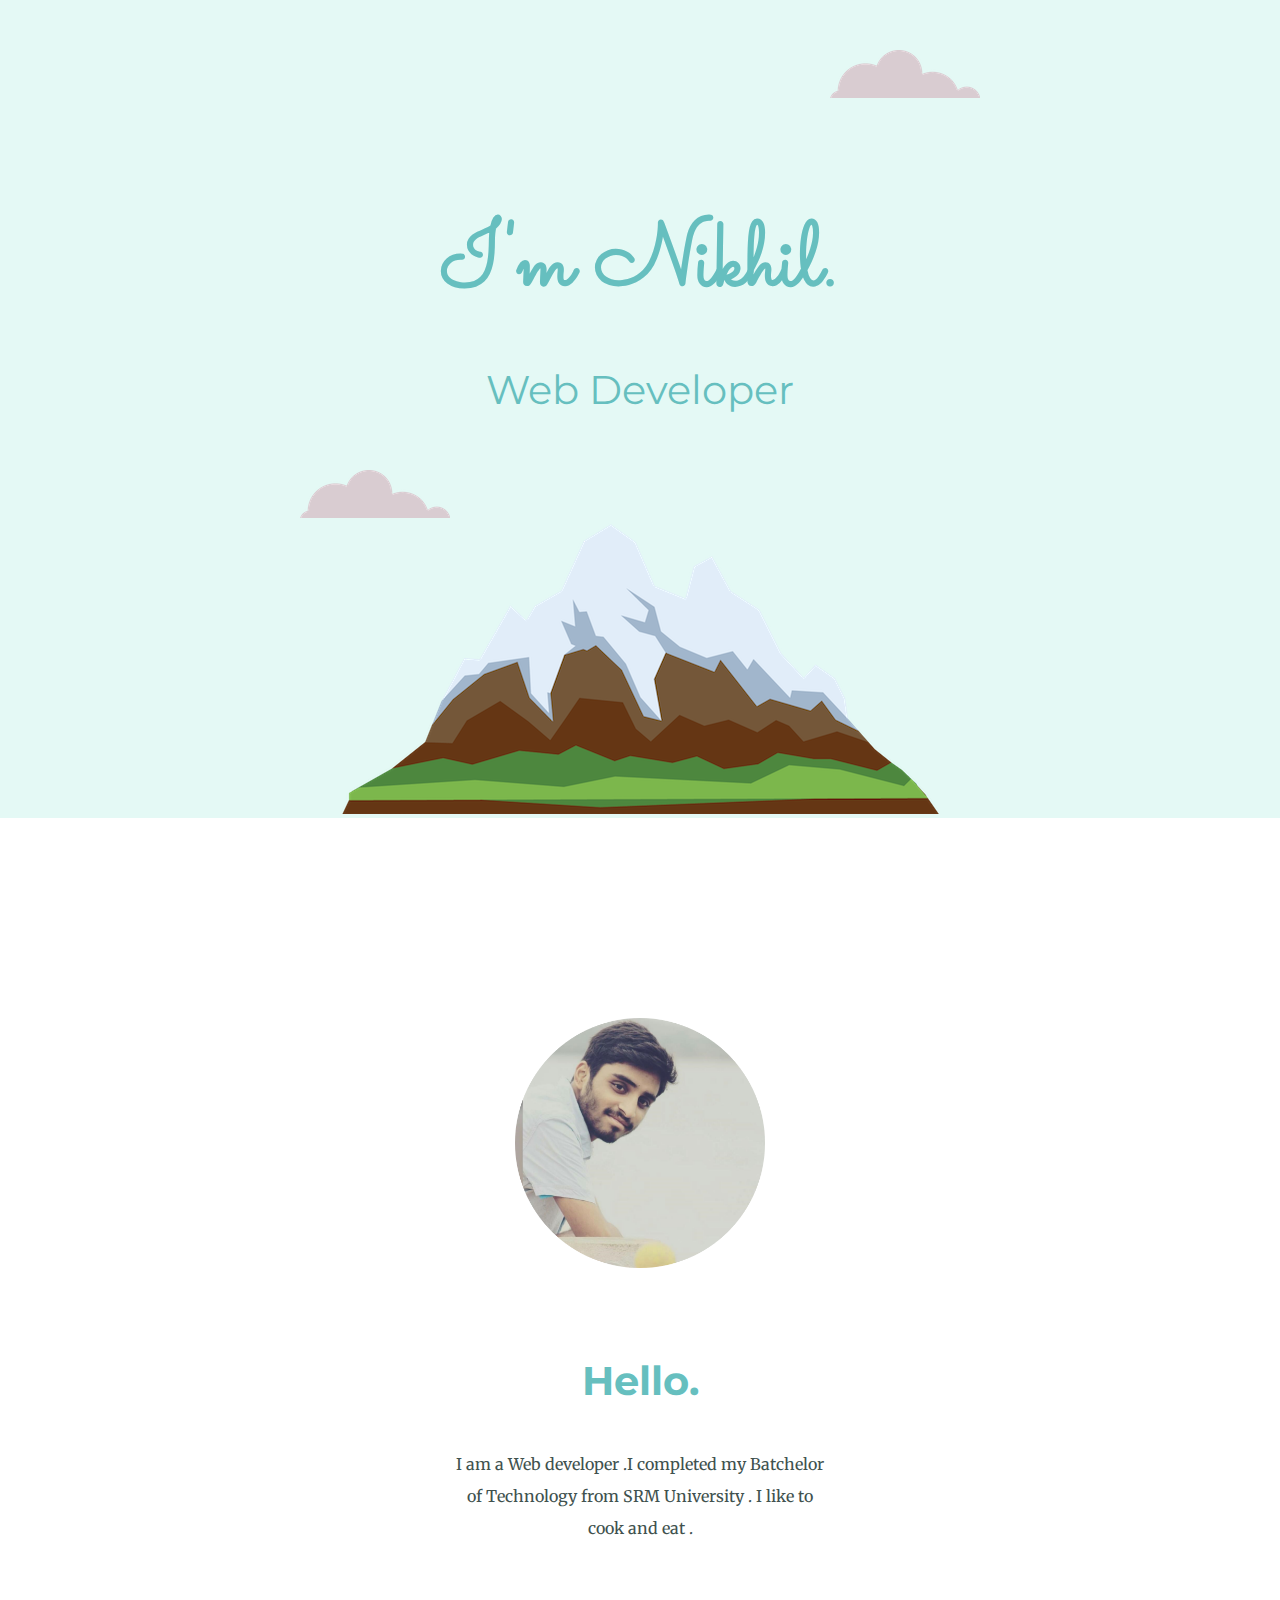
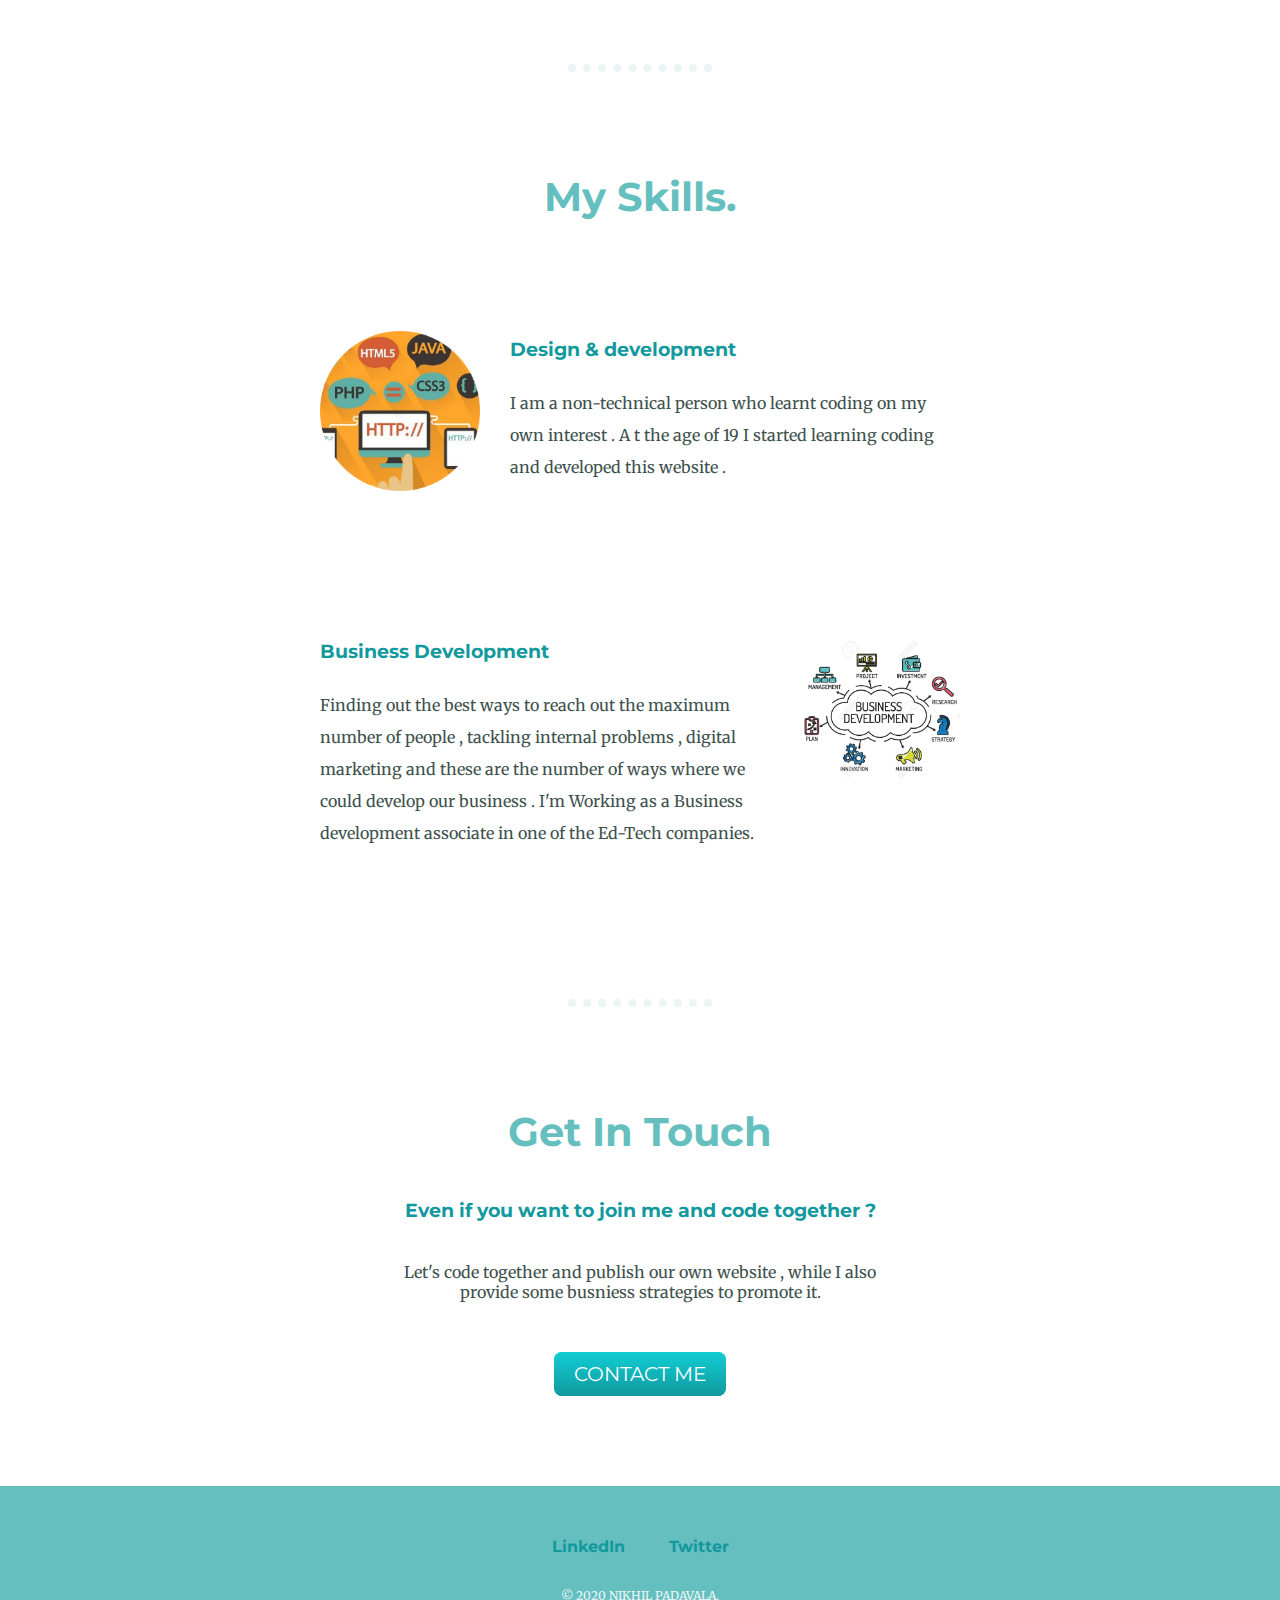
<file: index.html>
<!DOCTYPE html>
<html>
  <head>
    <meta charset="utf-8">
    <title>NIKHIL KUMAR</title>
    <link rel="stylesheet" href="index.css">
    <link rel="icon" href="favicon.ico">
    <link href="https://fonts.googleapis.com/css2?family=Cormorant+Garamond:wght@400;700&family=Merriweather&family=Montserrat:ital,wght@1,300&family=Sacramento&display=swap" rel="stylesheet">
  </head>
  <body>

    <div class="top-container">
      <img class="top-cloud" src="images/cloud.png" alt="cloud-img">
      <h1>I'm Nikhil.</h1>
      <h2 class="web">Web Developer</h2>

          <img class="bottom-cloud" src="images/cloud.png" alt="cloud-png">
          <img src="images/mountain.png" alt="mountain-png">
    </div>
    <div class="middle-container">
      <div class="profile">
        <img class="dp" src="images/nikhil.png" alt="Nikhil's display picture">
        <h2>Hello.</h2>
        <p class="intro">I am a Web developer .I completed my Batchelor of Technology from SRM University . I like to cook and eat .</p>
      </div>
      <br />
      <hr>
      <div class="skills">
        <h2>My Skills.</h2>
        <div class="skill-row">
          <img class="wp" src="images/web.png" alt="web developing img">
          <h3>Design & development </h3>
          <p>I am a non-technical person who learnt coding on my own interest . A t the age of 19 I started learning coding and developed this website .</p>
        </div>
        <div class="skill-row">
          <img class="bp" src="business.png" alt="business development picture">
          <h3>Business Development</h3>
          <p>Finding out the best ways to reach out the maximum number of people , tackling internal problems , digital marketing and these are the number of ways where we could develop our business . I'm Working as a Business development associate in one of the Ed-Tech companies. </p>
        </div>
      </div>
      <hr>
      <div class="contact-me">
        <h2>Get In Touch</h2>
        <h3>Even if you want to join me and code together ?</h3>
        <p class="contactmessage">Let's code together and publish our own website , while I also provide some busniess strategies to promote it.</p>
        <a class="btn" href="mailto:nikhilkumarp7399@gmail.com">CONTACT ME</a>
      </div>
    </div>


    <div class="bottom-container">
      <a class="footer-link" href="https://www.linkedin.com/in/nikhil-kumar-b323a2134/">LinkedIn</a>
      <a class="footer-link" href="https://twitter.com/Nikhil48584719?s=08">Twitter</a>
      <br />
      <p class="cpyrt">© 2020 NIKHIL PADAVALA.</p>
    </div>




  </body>
</html>
</file>
<file: index.css>
body{
  color: #40514E;
  margin: 0;
  text-align: center;
  font-family: 'Merriweather', serif;
}
hr{
  width: 10%;
  border: dotted #EAF6F6 8px;
  border-bottom: none;
  margin: 100px auto;
}
.contactmessage{
  width: 40%;
  margin: 40px auto 60px;
}
.dp{
  width: 250px;
  height: 250px;
  margin: 100px auto 50px auto;
}
.intro{
  width: 30%;
  margin: auto;
  line-height: 2;
}
.bp{
  width: 25%;
  float: right;
  margin-left: 30px;
}
.wp{
  width: 25%;
  float: left;
  margin-right: 30px;
  margin-bottom: 30px;
}
h1{

  font-size: 5.625rem;
  margin: 50px auto 0 auto;
  font-family: 'Sacramento', cursive;
  color: #66BFBF;
}
h2{
  font-family: 'Montserrat', sans-serif;
  color: #66BFBF;
  font-size: 2.50rem;
  font-weight: bold;
  padding-bottom: 10px;
}
h3{
  font-family: 'Montserrat', sans-serif;
  color: #11999E;
  font-weight: bold;
}
.top-container{
  background-color: #E4F9F5;
  position: relative;
  padding-top: 150px;
}

.web{
  font-weight: normal;
}
.top-cloud{
  position: absolute;
  right:  300px;
  top: 50px;
}
.bottom-cloud{
  position: absolute;
  left: 300px;
  bottom: 300px;
}
.footer-link {
  color: #11999E;
  font-weight: bold;
}
.skill-row{
  width: 50%;
  margin: 100px auto 150px auto;
  text-align: left;
  line-height: 2;
}
.bottom-container{
  background-color: #66BFBF;
  padding: 50px 0 20px;
}
a{
  font-family: 'Montserrat', sans-serif;
  margin: 10px 20px;
  text-decoration: none;
}
a:hover{
  color: #EAF6F6;
}
.cpyrt{
  color: #EAF6F6;
  font-size: 0.75rem;
  padding: 20px 0px;
}
.middle-container {
  margin: 100px 0;
}
.btn {
  background: #11cdd4;
  background-image: -webkit-linear-gradient(top, #11cdd4, #11999e);
  background-image: -moz-linear-gradient(top, #11cdd4, #11999e);
  background-image: -ms-linear-gradient(top, #11cdd4, #11999e);
  background-image: -o-linear-gradient(top, #11cdd4, #11999e);
  background-image: linear-gradient(to bottom, #11cdd4, #11999e);
  -webkit-border-radius: 8;
  -moz-border-radius: 8;
  border-radius: 8px;
  font-family: 'Montserrat', sans-serif;
  color: #ffffff;
  font-size: 20px;
  padding: 10px 20px 10px 20px;
  text-decoration: none;
}

.btn:hover {
  background: #30e3cb;
  background-image: -webkit-linear-gradient(top, #30e3cb, #2bc4ad);
  background-image: -moz-linear-gradient(top, #30e3cb, #2bc4ad);
  background-image: -ms-linear-gradient(top, #30e3cb, #2bc4ad);
  background-image: -o-linear-gradient(top, #30e3cb, #2bc4ad);
  background-image: linear-gradient(to bottom, #30e3cb, #2bc4ad);
  text-decoration: none;
}
</file>
